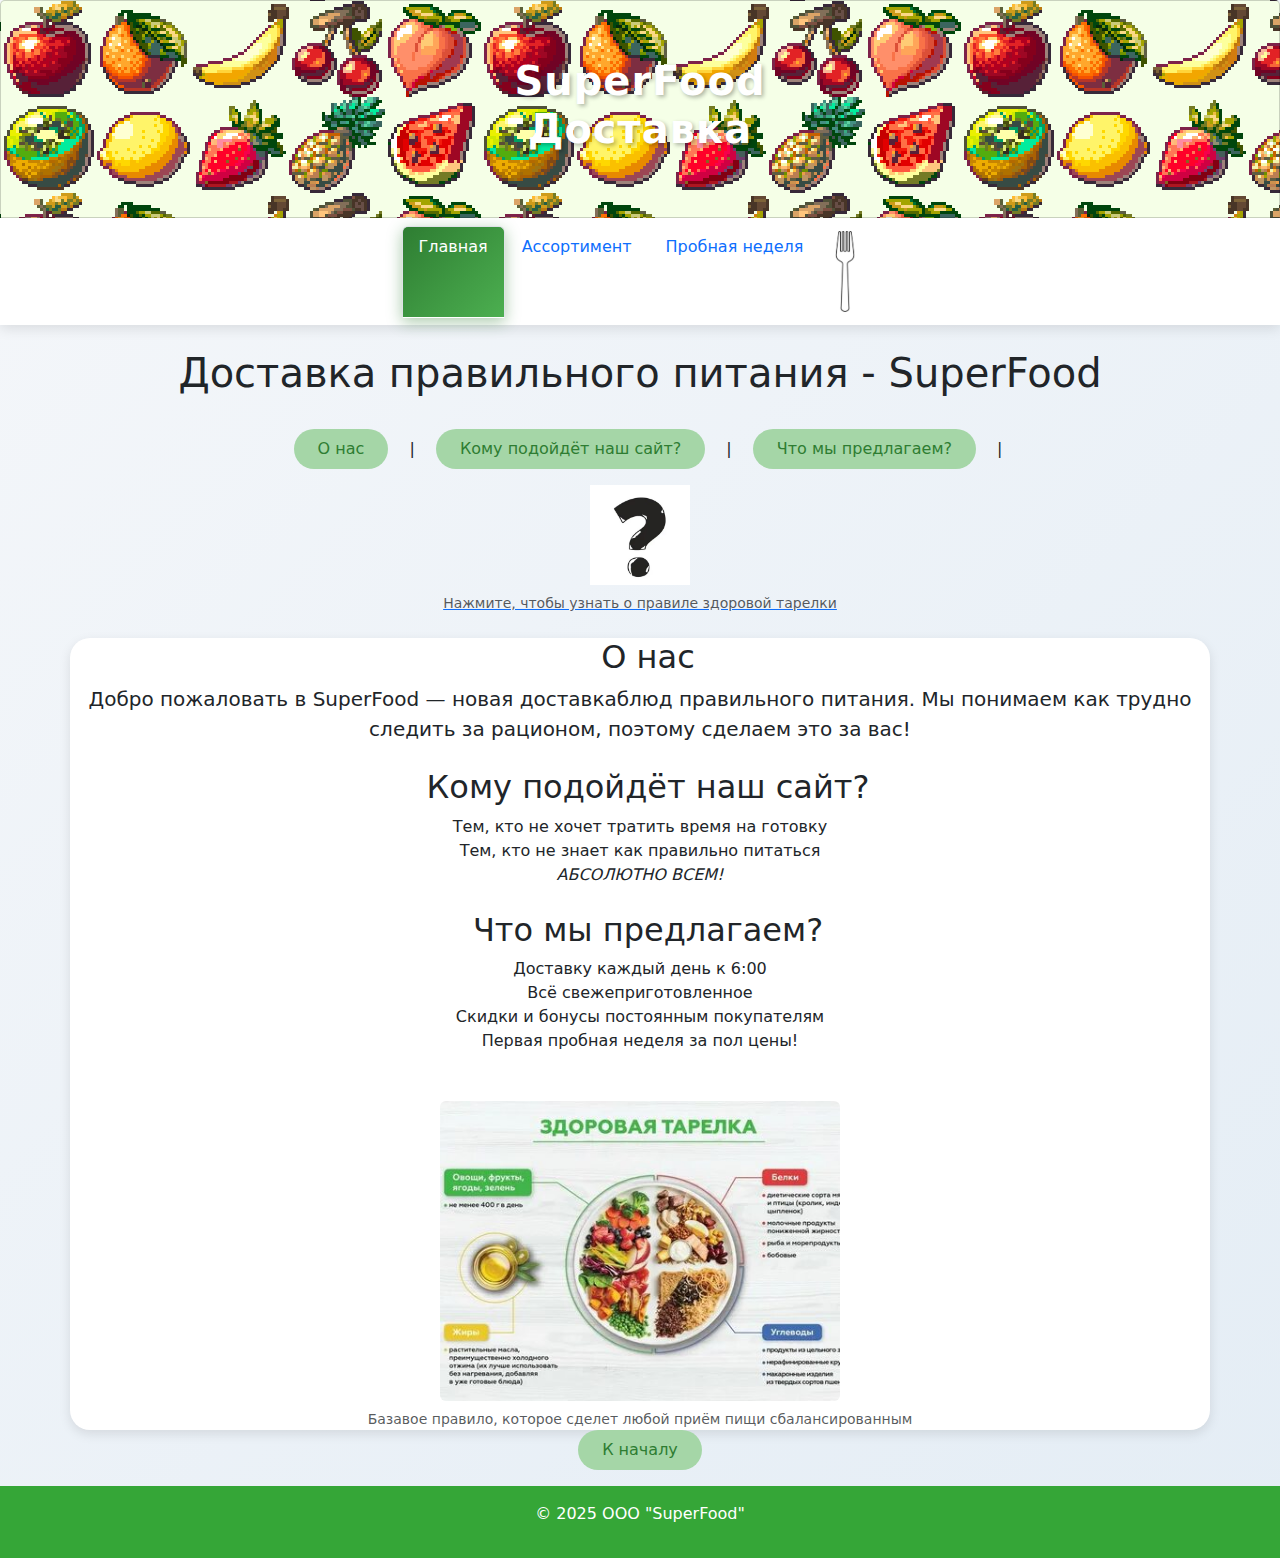
<file: index.html>
<head>
     <link rel="stylesheet" href="style.css">
   <html lang="ru">
     <link href="https://cdn.jsdelivr.net/npm/bootstrap@5.3.3/dist/css/bootstrap.min.css" rel="stylesheet"
        integrity="sha384-QWTKZyjpPEjISv5WaRU9OFeRpok6YctnYmDr5pNlyT2bRjXh0JMhjY6hW+ALEwIH" crossorigin="anonymous">
<head>
    <meta charset="UTF-8">
    <meta name="viewport" content="width=device-width, initial-scale=1">
    <title>Доставка павильного питания </title>
    <link rel="stylesheet" href="./style.css">
    <link href="https://cdn.jsdelivr.net/npm/bootstrap@5.0.2/dist/css/bootstrap.min.css" rel="stylesheet">
</head>
  <header class="card card-header" style="background-image: url(photo/htc7hj6ctff21.png);">
            <div class="card-body">
                <h3 class="card-title text-center">SuperFood<br>Доставка</h5>
            </div>
        </header>
<body id="top">

<nav class="nav nav-tabs justify-content-center">
    <a class="nav-link active" href="index.html">Главная</a>
    <a class="nav-link" href="assortiment.html">Ассортимент</a>
    <a class="nav-link" href="order.html">Пробная неделя</a>
    <a href="index.html"><img src="photo/35f84440537654d4ec57f0e056bcb95b.jpg" alt="justpng" width="50"></a>
</nav>

<header class="text-center my-4">
    <h1>Доставка правильного питания - SuperFood</h1>
</header>

<nav class="text-center mb-3">
    <a href="#about">О нас</a> |
    <a href="#who">Кому подойдёт наш сайт?</a> |
    <a href="#offer">Что мы предлагаем?</a> |

</nav>
<div class="text-center mb-4">
                    <a href="#section_3" class="graphic-link">
                        <img src="photo/i (2).jpeg" alt="правило" class="img-fluid"
                            style="max-height: 100px;">
                        <div class="mt-2">
                            <small class="text-muted">Нажмите, чтобы узнать о правиле здоровой тарелки</small>
                        </div>
                    </a>
                </div>
<main class="container text-center">
    <section id="about">
        <h2>О нас</h2>
        <p class="lead">Добро пожаловать в <strong>SuperFood</strong> — новая доставкаблюд правильного питания. Мы понимаем как трудно следить за рационом, поэтому сделаем это за вас! </p>
    </section>



    <section id="who" class="mt-4">
        <h2>Кому подойдёт наш сайт?</h2>
        <ul class="list-unstyled">
            <li>Тем, кто не хочет тратить время на готовку</li>
            <li>Тем, кто не знает как правильно питаться</li>
            <li><p><i>АБСОЛЮТНО ВСЕМ!</i></p></li>
        </ul>
    </section>

    <section id="offer" class="mt-4">
        <h2>Что мы предлагаем?</h2>
         <ul class="list-unstyled">
            <li>Доставку каждый день к 6:00</li>
            <li>Всё свежеприготовленное</li>
            <li>Скидки и бонусы постоянным покупателям</li>
            <li>Первая пробная неделя за пол цены!</li>
        </ul>
    </section>
    <section id="section_3" class="text-center mt-5">
                    <img src="photo/i (1).jpeg" alt="Команда празднует победу" class="img-fluid rounded"
                        style="max-height: 300px;">
                    <div class="mt-2">
                        <small class="text-muted">Базавое правило, которое сделет любой приём пищи сбалансированным</small>
                    </div>
                
                </section>
</main>

<nav class="text-center mb-3">
    <a href="#top">К началу</a>
</nav>


<footer class="text-center py-3">
    <p>&copy; 2025 ООО "SuperFood"</p>
</footer>
<script crossorigin="anonymous" integrity="sha384-OERcA2EqjJCMA+/3y+gxIOqMEjwtxJY7qPCqsdltbNJuaOe923+mo//f6V8Qbsw3"
        src="https://cdn.jsdelivr.net/npm/bootstrap@5.2.2/dist/js/bootstrap.bundle.min.js"></script>

</body>
</html>
</file>
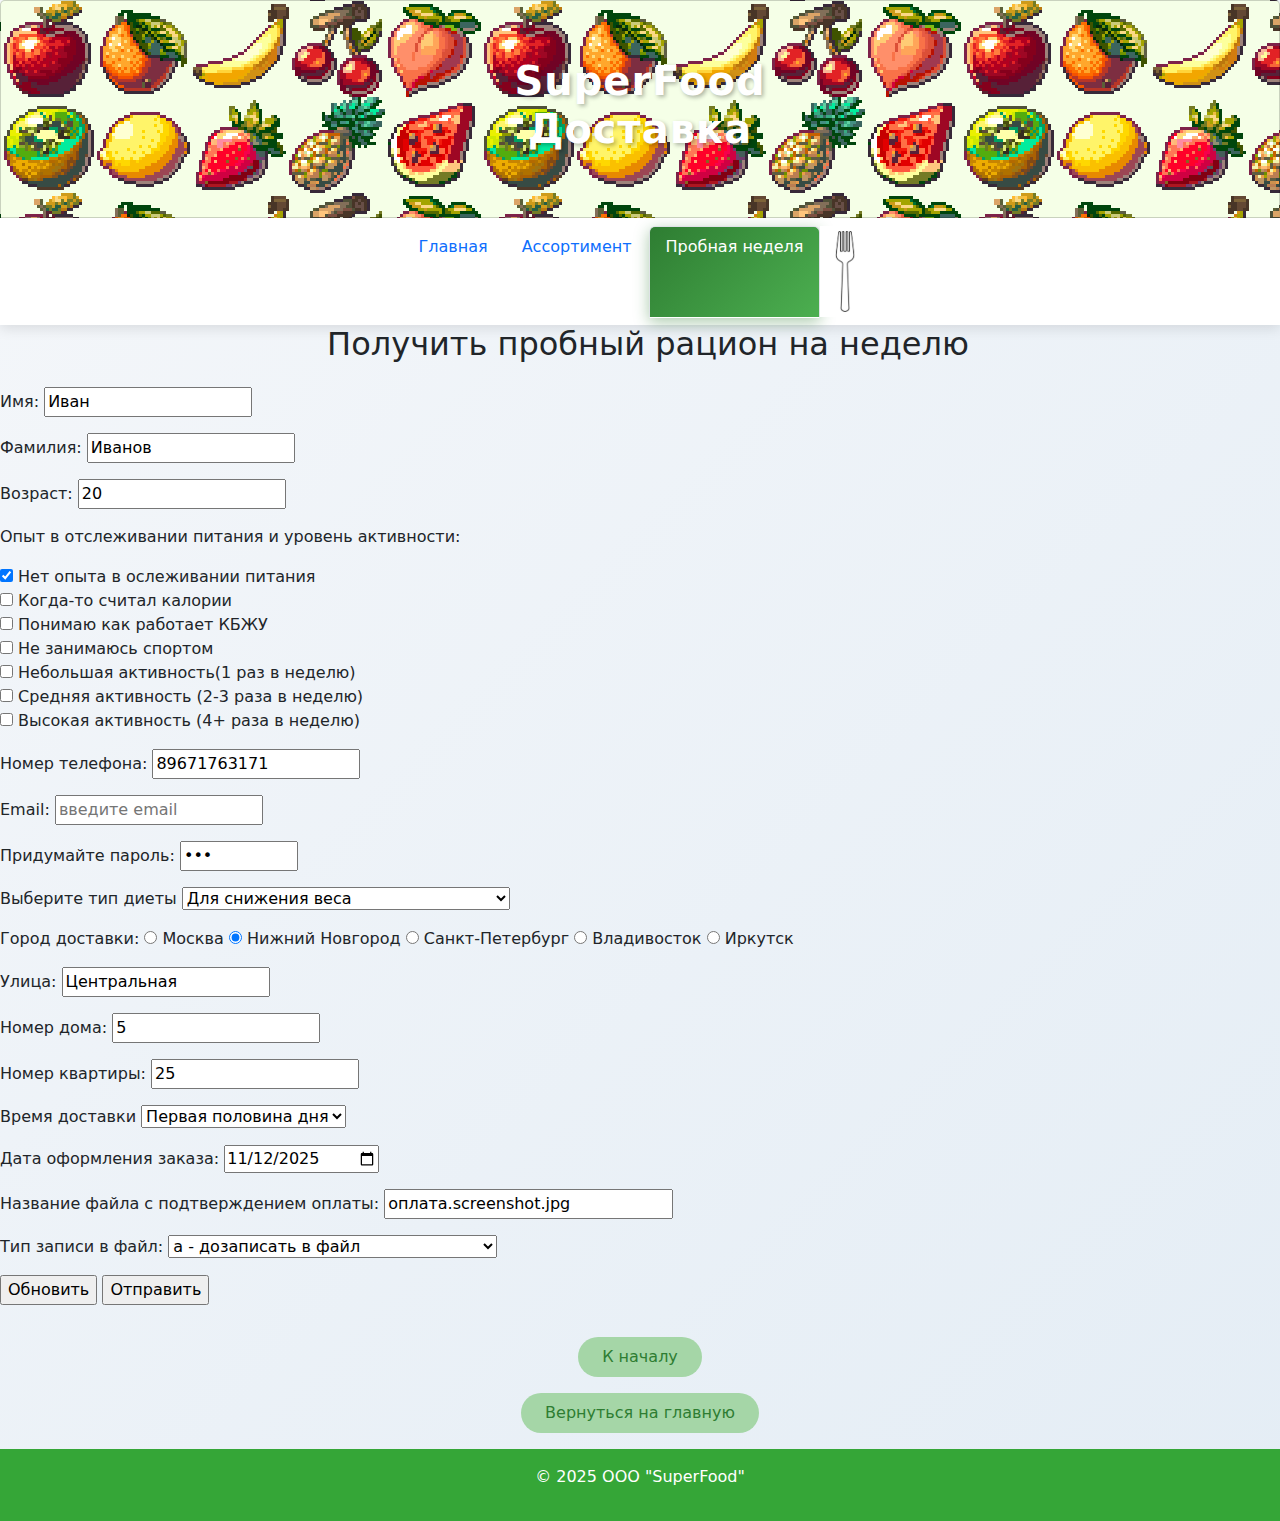
<file: order.html>
<head>
     <link rel="stylesheet" href="style.css">
    <meta charset="utf-8">
    <meta content="width=device-width, initial-scale=1" name="viewport">
    <title>Заказ</title>
    <link href="https://cdn.jsdelivr.net/npm/bootstrap@5.3.3/dist/css/bootstrap.min.css" rel="stylesheet"
        integrity="sha384-QWTKZyjpPEjISv5WaRU9OFeRpok6YctnYmDr5pNlyT2bRjXh0JMhjY6hW+ALEwIH" crossorigin="anonymous">
</head>

  <header class="card card-header" style="background-image: url(photo/htc7hj6ctff21.png);">
            <div class="card-body">
                <h3 class="card-title text-center">SuperFood<br>Доставка</h5>
            </div>
        </header>

<body>



       <nav class="nav nav-tabs justify-content-center">
    <a class="nav-link" href="index.html">Главная</a>
    <a class="nav-link" href="assortiment.html">Ассортимент</a>
    <a class="nav-link active" href="order.html">Пробная неделя</a>
    <a href="index.html"><img src="photo/35f84440537654d4ec57f0e056bcb95b.jpg" alt="justpng" width="50"></a>
</nav>
            
    <h2 align="center" id="title1">Получить пробный рацион на неделю</h2>

    
    <form action="https://www.bing.com/search?" id="UserEnter" name="UserEnter" target="_blank">
        
        <p> <input type="hidden" name="q" value="search"></p>
        <p>Имя: <input type="text" name="first_name" value="Иван"></p>
        <p>Фамилия: <input type="text" name="last_name" size="20" value="Иванов"></p>
        <p>Возраст: <input type="number" name="age" size="20" value="20"></p>
        
        <p>Опыт в отслеживании питания и уровень активности:</p>
        <p>
            <input type="checkbox" name="experience" value="10" checked> Нет опыта в ослеживании питания<br>
            <input type="checkbox" name="experience" value="20"> Когда-то считал калории<br>
            <input type="checkbox" name="experience" value="30"> Понимаю как работает КБЖУ<br>
            <input type="checkbox" name="experience" value="40"> Не занимаюсь спортом<br>
            <input type="checkbox" name="experience" value="50"> Небольшая активность(1 раз в неделю)<br>
            <input type="checkbox" name="experience" value="60"> Средняя активность (2-3 раза в неделю)<br>
            <input type="checkbox" name="experience" value="70"> Высокая активность (4+ раза в неделю)
        </p>

        <p>Номер телефона: <input type="tel" name="phone" size="20" value="89671763171"></p>
        <p>Email: <input type="email" name="email" size="20" placeholder="введите email"></p>
        <p>Придумайте пароль: <input type="password" name="password" size="9" value="123"></p>
        
        <p>Выберите тип диеты
            <select name="types">
                <option value="for lower">Для снижения веса</option>
                <option value="for higher">Для набора массы</option>
                <option value="without">Без некоторых продуктов</option>
                <option value="veg for lower">Вегетарианская для снижения веса</option>
                <option value="veg for higher">Вегетарианская для набора массы</option>
            </select>
        </p>

        <p>Город доставки:
            <input type="radio" name="place" value="Moscow"> Москва
            <input type="radio" name="place" value="Nizhny" checked> Нижний Новгород
            <input type="radio" name="place" value="CPB"> Санкт-Петербург
            <input type="radio" name="place" value="Vladivostok"> Владивосток
            <input type="radio" name="place" value="Irkutsk"> Иркутск
        </p>

        <p>Улица: <input type="text" name="street" size="20" value="Центральная"></p>
        <p>Номер дома: <input type="number" name="home_number" size="20" value="5"></p>
        <p>Номер квартиры: <input type="number" name="apart_number" size="20" value="25"></p>
        
        <p>Время доставки
            <select name="time">
                <option value="Первая половина дня">Первая половина дня</option>
                <option value="Вторая половина дня">Вторая половина дня</option>
            </select>
        </p>
        

        <p>Дата оформления заказа: <input type="date" name="user_date" value="2025-11-12"></p>

        <!-- Все нижерасположенные фрагменты перемещать нельзя, редактировать можно -->
        <p>Название файла с подтверждением оплаты: 
            <input type="text" name="000_file_name" value="оплата.screenshot.jpg" size="30">
        </p>
        
        <p>Тип записи в файл:
            <select name="010_mode">
                <option value="a">a - дозаписать в файл</option>
                <option value="w">w - очисить файл и записать в файл</option>
            </select>
        </p>

        <input type="hidden" name="function" value="page">
        <input type="hidden" name="page_id" value="3">

        <p>
            <input type="reset" name="Reset" value="Обновить">
            <input type="submit" name="submit" value="Отправить">
        </p>
    </form>
<script crossorigin="anonymous" integrity="sha384-OERcA2EqjJCMA+/3y+gxIOqMEjwtxJY7qPCqsdltbNJuaOe923+mo//f6V8Qbsw3"
        src="https://cdn.jsdelivr.net/npm/bootstrap@5.2.2/dist/js/bootstrap.bundle.min.js"></script>
   <nav class="text-center mb-3">
    <a href="#top">К началу</a>
</nav>
 <nav class="text-center mb-3">
    <a href="index.html" >Вернуться на главную</a></nav>
    <footer class="text-center py-3">
    <p>&copy; 2025 ООО "SuperFood"</p>
</footer>
</body>

</html>
</file>
<file: style.css>
:root {
    --primary-green: #2e7d32;
    --secondary-green: #4caf50;
    --light-green: #a5d6a7;
    --accent-green: #81c784;
    --background-light: #f8f9fa;
    --text-dark: #212529;
    --text-light: #f8f9fa;
    --shadow: 0 4px 12px rgba(0, 0, 0, 0.1);
    --transition: all 0.3s ease;
}

body {
    margin: 0;
    font-family: 'Segoe UI', 'Roboto', Arial, sans-serif;
    background: linear-gradient(135deg, #f5f7fa 0%, #e4edf5 100%);
    color: var(--text-dark);
    line-height: 1.6;
    min-height: 100vh;
    display: flex;
    flex-direction: column;
}




header .card-body {
    position: relative;
    z-index: 2;
    padding: 3rem 1rem !important;
}

header .card-title {
    color: rgb(255, 255, 255) !important;
    font-size: 2.5rem;
    font-weight: 700;
    text-shadow: 2px 2px 4px rgba(0, 0, 0, 0.3);
    letter-spacing: 1px;
}
.nav-tabs {
    background: white;
    box-shadow: var(--shadow);
    border-radius: 0 0 0px 0px;
    padding: 0.5rem;
    margin-bottom: 2rem;
    border: none !important;
}

.nav-link.active {
    background: linear-gradient(135deg, var(--primary-green), var(--secondary-green)) !important;
    color: white !important;
    box-shadow: 0 4px 15px rgba(46, 125, 50, 0.4);
}

main.container {
    background: white;
    border-radius: 20px;
    box-shadow: var(--shadow);
    
    flex: 1;
}

h1 {
    color: var(--primary-green);
    font-weight: 700;
    margin-bottom: 1.5rem;
    position: relative;
    
}



h2 {
    color: var(--primary-green);
    font-weight: 600;
    margin: 2rem 0 1rem;
    padding-left: 1rem;
    
}
.text-center.mb-3 a {
    display: inline-block;
    margin: 0 1rem;
    padding: 0.5rem 1.5rem;
    background: var(--light-green);
    color: var(--primary-green);
    border-radius: 25px;
    font-weight: 500;
    transition: var(--transition);
    text-decoration: none;
}









.card-title {
    color: var(--primary-green) !important;
    font-weight: 600;
    margin-bottom: 1rem;
}

.card-text {
    color: #666;
    font-size: 0.95rem;
    margin-bottom: 0.5rem;
}

.card-text2 {
    color: var(--primary-green);
    font-weight: bold;
    font-size: 1.2rem;
    margin: 1rem 0;
}

footer {
    background: rgb(53, 166, 55);
    color: rgb(255, 255, 255);
    text-align: center;
    width: 100%; 
    margin-top: auto;
}

.row {
    display: flex;
    flex-wrap: wrap;
    margin-left: -10px;
    margin-right: -10px;
}
.col-12,
.col-sm-6,
.col-md-4 {
    padding: 10px;
}
@media (max-width: 950px) {
   .col-12 {
    width: 100%;
   }
}
@media (min-width: 576px) {
    .col-sm-6 {
        width: 50%;
    }
}
@media (min-width: 768px) {
    .col-md-4 {
        width: 33.333%;
    }
}
@media (min-width: 768px) {
    .card-img-top {
        height: 200px;
    }
}
@media (min-width: 992px) {
    .card-img-top {
        height: 220px;
    }
}
@media (max-width: 400px) {
    .card-img-top {
        height: 160px;
    }
}
</file>
